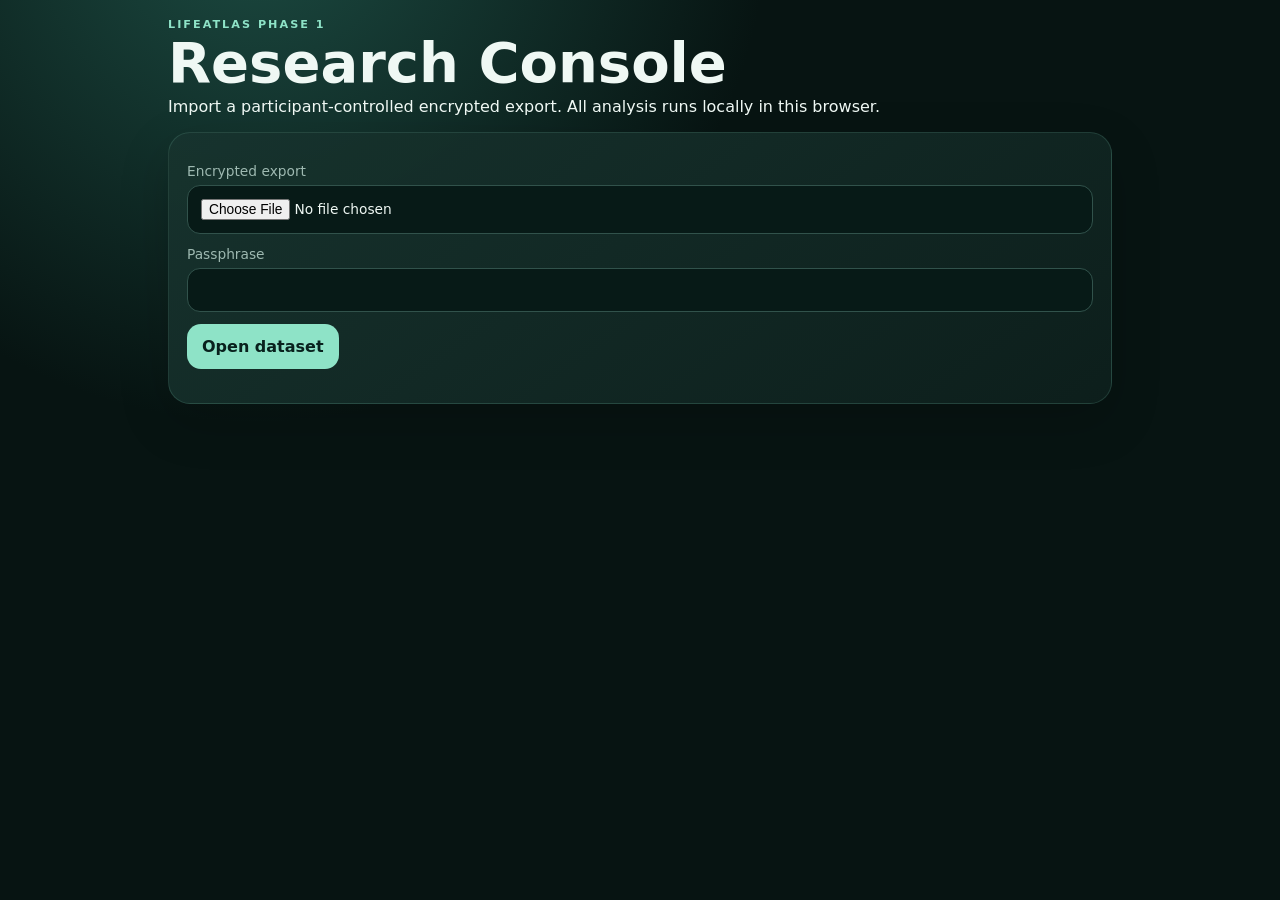
<file: index.html>
<!doctype html><html lang="en"><head><meta charset="utf-8"><meta name="viewport" content="width=device-width,initial-scale=1"><link rel="stylesheet" href="../assets/styles.css"><title>LifeAtlas Research Console</title></head><body><main class="console-shell"><header><div><p class="eyebrow">LIFEATLAS PHASE 1</p><h1>Research Console</h1><p>Import a participant-controlled encrypted export. All analysis runs locally in this browser.</p></div></header><section class="panel"><label class="field">Encrypted export<input id="file" type="file" accept=".latlas,.json"></label><label class="field">Passphrase<input id="pass" type="password" autocomplete="current-password"></label><button id="open" class="primary">Open dataset</button><p id="status" class="muted"></p></section><section id="report"></section></main><script type="module" src="../assets/console.js"></script></body></html>
</file>
<file: assets/styles.css>
:root{font-family:Inter,ui-sans-serif,system-ui,-apple-system,BlinkMacSystemFont,"Segoe UI",sans-serif;color:#eff8f4;background:#071412;--panel:#102421;--panel2:#17332e;--ink:#eff8f4;--muted:#9eb9b1;--accent:#8ee3c7;--gold:#f0d58c;--danger:#ffaaa4}*{box-sizing:border-box}body{margin:0;min-height:100vh;background:radial-gradient(circle at 20% -10%,#1c4b42 0,transparent 36%),#071412}.shell,.console-shell{max-width:760px;margin:auto;padding:calc(18px + env(safe-area-inset-top)) 18px calc(90px + env(safe-area-inset-bottom))}.top{display:flex;justify-content:space-between;gap:12px;align-items:center}.eyebrow{letter-spacing:.18em;font-size:.7rem;color:var(--accent);font-weight:800;margin:0 0 5px}h1,h2,h3,p{margin-top:0}h1{font-size:clamp(1.9rem,8vw,3.5rem);line-height:.95;margin-bottom:8px}h2{font-size:1.25rem}.muted{color:var(--muted)}.panel{background:linear-gradient(145deg,rgba(23,51,46,.98),rgba(13,31,28,.98));border:1px solid rgba(142,227,199,.15);border-radius:22px;padding:18px;margin:14px 0;box-shadow:0 18px 50px rgba(0,0,0,.18)}.hero{padding:24px}.grid{display:grid;grid-template-columns:repeat(2,1fr);gap:10px}.metric{background:rgba(255,255,255,.04);padding:13px;border-radius:16px}.metric strong{font-size:1.5rem;display:block}.primary,.secondary,.chip,button{border:0;border-radius:14px;padding:13px 15px;font:inherit;font-weight:750;cursor:pointer}.primary{background:var(--accent);color:#08211d}.secondary{background:#28463f;color:var(--ink)}.danger{background:#492825;color:#ffd8d4}.button-row{display:flex;gap:9px;flex-wrap:wrap}.field{display:block;color:var(--muted);font-size:.86rem;margin:12px 0}.field input,.field select,.field textarea{width:100%;margin-top:6px;padding:13px;background:#071a17;color:var(--ink);border:1px solid #31524b;border-radius:13px;font:inherit}.field textarea{min-height:90px}.scale{display:grid;grid-template-columns:repeat(5,1fr);gap:7px}.scale label{background:#0b1e1b;border-radius:11px;padding:10px 2px;text-align:center}.scale input{display:block;margin:auto auto 6px}.nav{position:fixed;left:50%;bottom:0;transform:translateX(-50%);width:min(760px,100%);display:grid;grid-template-columns:repeat(5,1fr);padding:8px 10px calc(8px + env(safe-area-inset-bottom));background:rgba(7,20,18,.94);backdrop-filter:blur(18px);border-top:1px solid #24433d}.nav button{padding:9px 3px;background:transparent;color:var(--muted);font-size:.72rem}.nav button.active{color:var(--accent)}.list{display:grid;gap:9px}.item{padding:13px;border-radius:15px;background:rgba(255,255,255,.04)}.item time{color:var(--muted);font-size:.78rem}.badge{display:inline-block;padding:5px 9px;border-radius:999px;background:#25483f;color:var(--accent);font-size:.72rem;font-weight:800}.atlas{display:grid;grid-template-columns:repeat(2,1fr);gap:10px}.node{min-height:120px;border-radius:24px;padding:15px;background:radial-gradient(circle at 70% 15%,rgba(142,227,199,.17),transparent 42%),#102421}.bar{height:8px;background:#071a17;border-radius:99px;overflow:hidden;margin-top:10px}.bar i{display:block;height:100%;background:linear-gradient(90deg,var(--accent),var(--gold));border-radius:99px}.notice{border-left:3px solid var(--gold);padding-left:12px}.error{color:var(--danger)}.console-shell{max-width:980px}.table{width:100%;border-collapse:collapse}.table td,.table th{padding:9px;border-bottom:1px solid #24433d;text-align:left}@media(min-width:650px){.grid{grid-template-columns:repeat(4,1fr)}.atlas{grid-template-columns:repeat(3,1fr)}}
</file>
